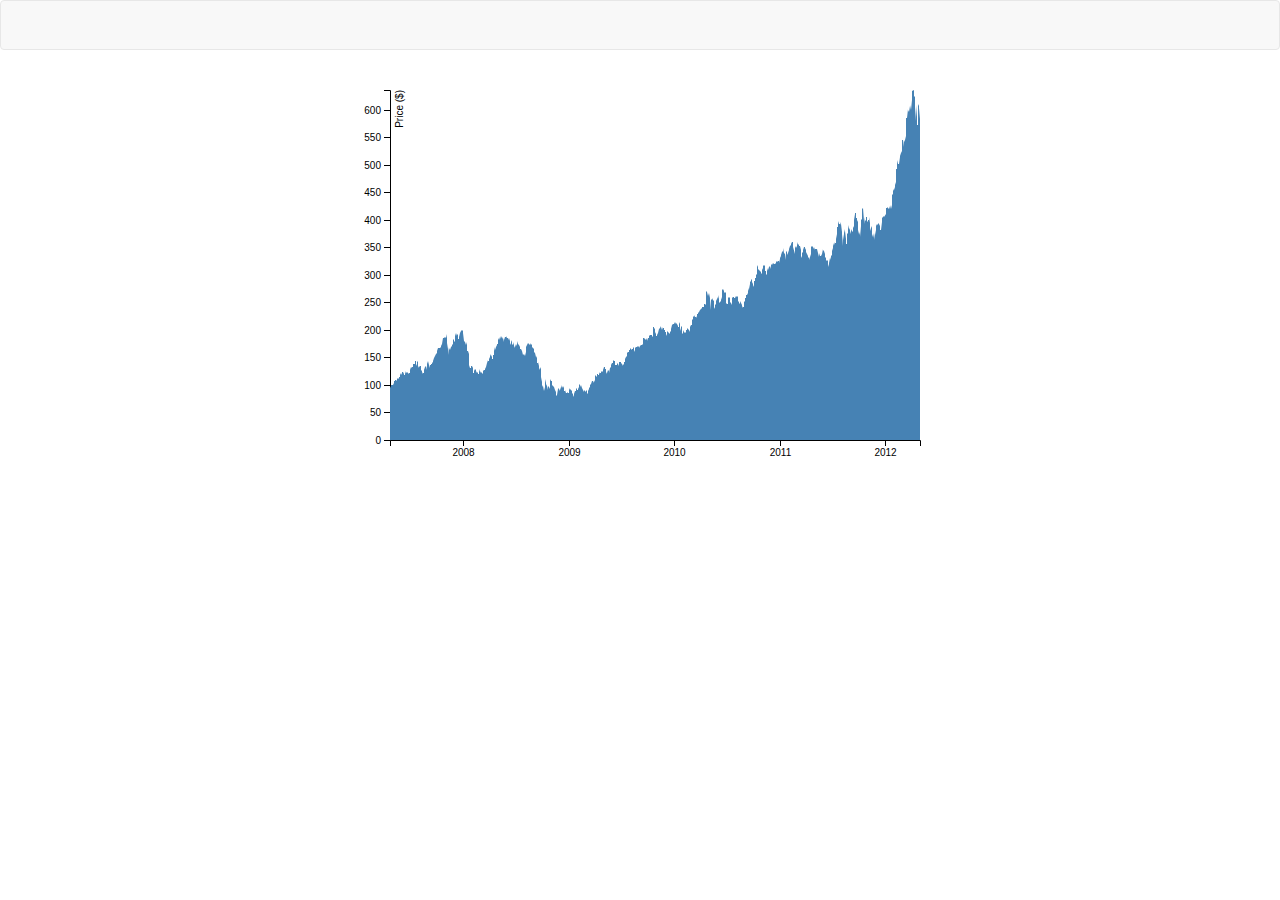
<file: area-chart/index.html>
<!-- 

  Adapted from Mike Bostock at bl.ocks.org
  https://bl.ocks.org/mbostock/3883195

 -->

<!DOCTYPE html>
<head>
    <meta charset="utf-8">
    <meta name="description" content="">
    <title>Area charts</title>
    <!-- Bootstrap Core CSS -->
    <link rel="stylesheet" href="css/bootstrap.min.css">
    <!-- Custom CSS -->
    <link rel="stylesheet" href="css/style.css">
</head>
<body>

   <nav class="navbar navbar-default">
        <div class="container">
        </div>
    </nav>

    <!-- Bootstrap grid setup -->
    <div class="container">
        <div class="row">
            <div class="col-md-12">
                <div id="chart-area"></div>                  
            </div>
        </div>
    </div>

    <!-- External JS libraries -->
    <script src="js/bootstrap.min.js"></script>
    <script src="js/d3.min.js"></script>
    <!-- Custom JS -->
    <script src="js/main.js"></script>

</body>
</file>
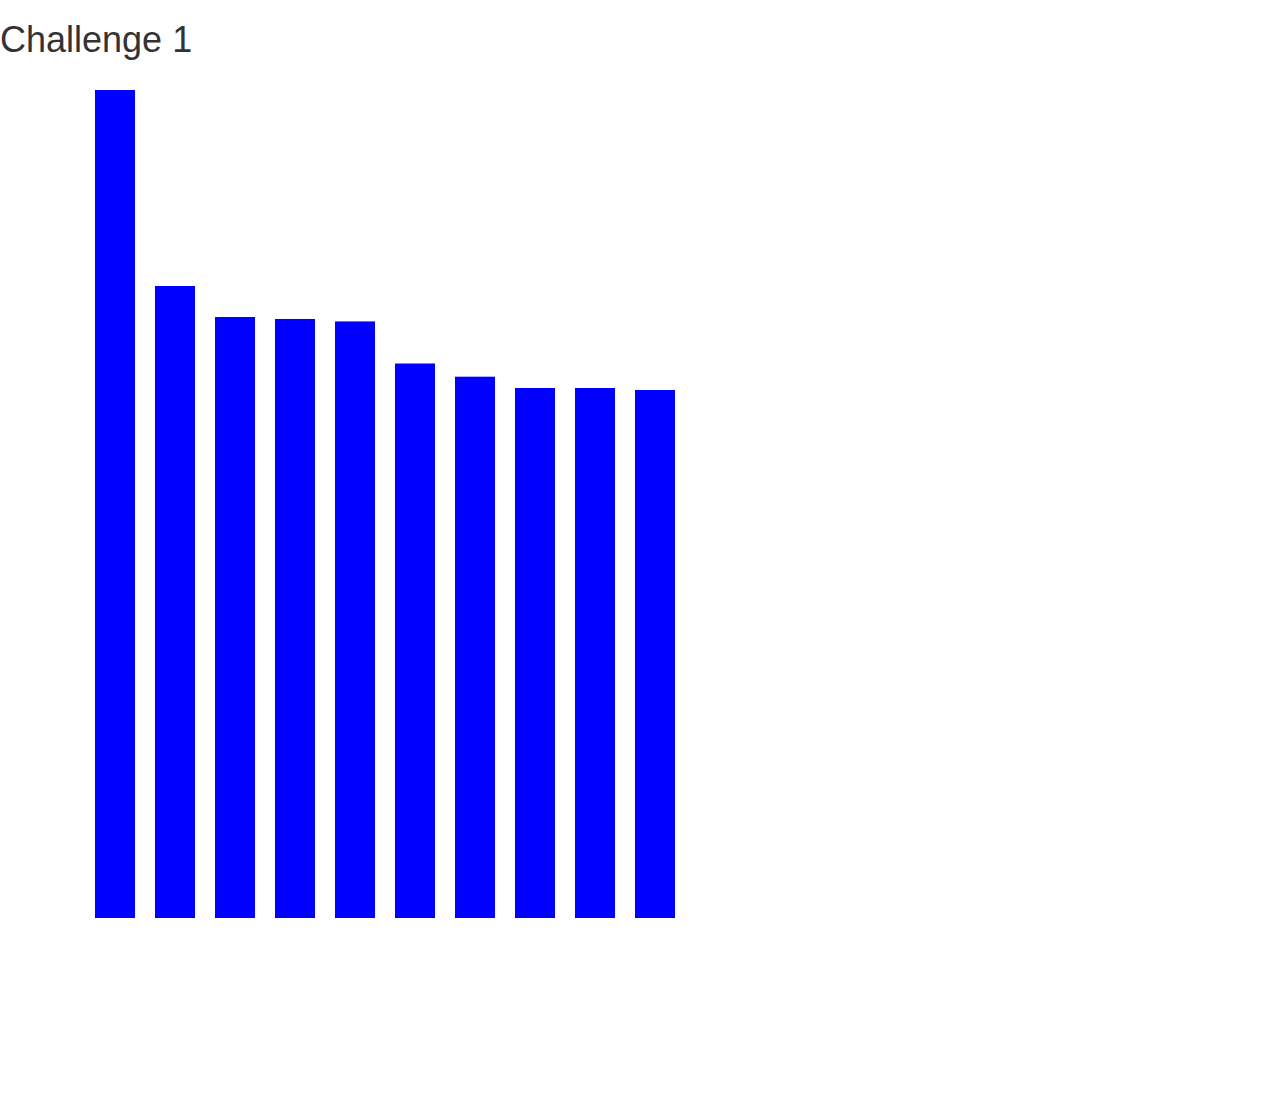
<file: challenge-1/index.html>
<!doctype html>
<html>
<head>
    <meta charset="utf-8">
    <meta name="description" content="">
    <title>Template</title>
    <!-- Bootstrap -->
    <link rel="stylesheet" href="css/bootstrap.min.css">
    <!-- Custom styling -->
    <link rel="stylesheet" href="css/style.css">
</head>

<body>
    <h1>Challenge 1</h1>
    <!-- Bootstrap grid setup -->
    <div class="container">
        <div class="row">
            <div id="chart-area"></div>
        </div>
    </div>

<!-- External JS libraries -->
<script src="js/d3.min.js"></script>
<!-- Custom JS -->
<script src="js/main.js"></script>

</body>
</html>
</file>
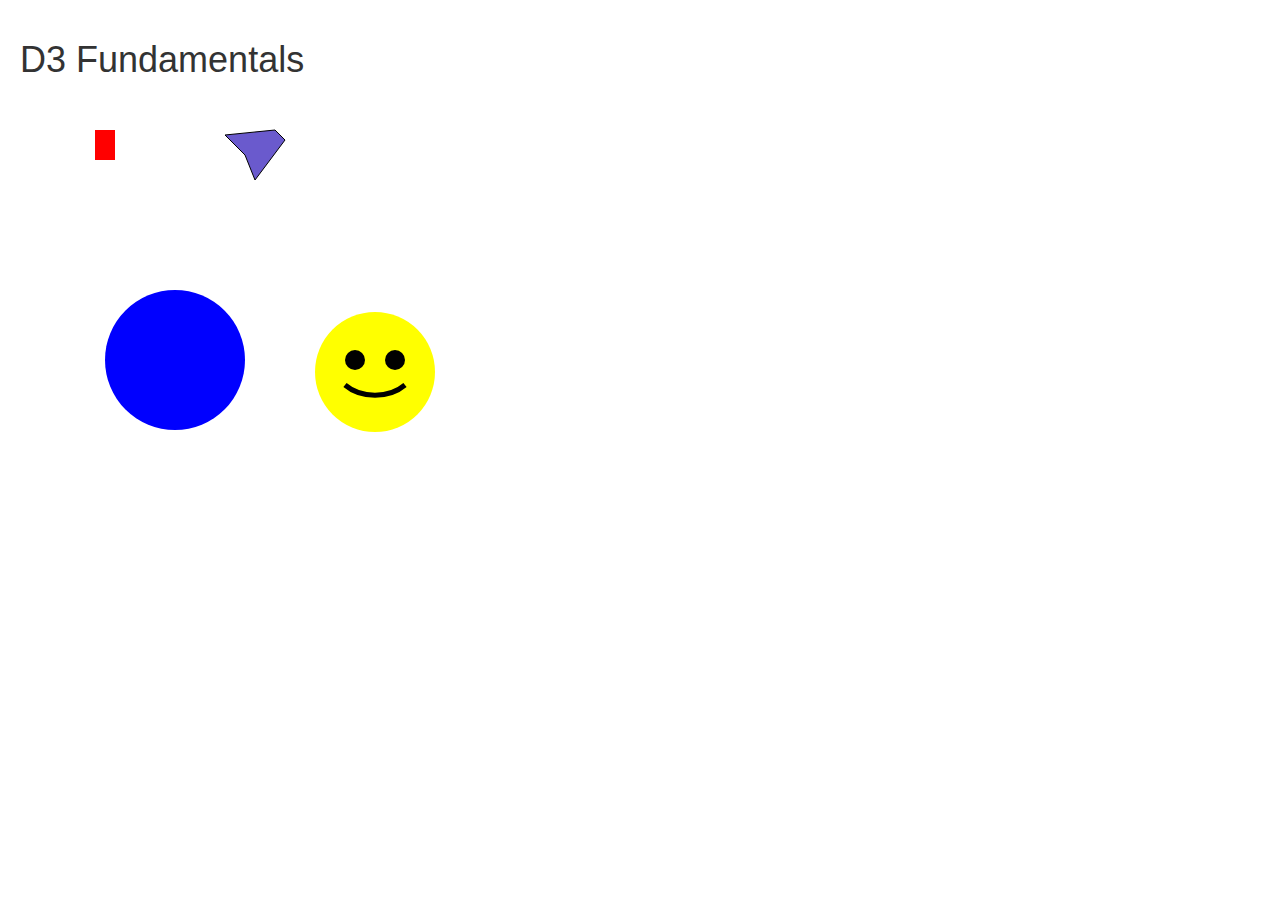
<file: d3-fundamentals/index.html>
<!doctype html>
<html>
<head>
    <meta charset="utf-8">
    <meta name="description" content="">
    <title>Template</title>
    <!-- Bootstrap -->
    <link rel="stylesheet" href="css/bootstrap.min.css">
    <!-- Custom styling -->
    <link rel="stylesheet" href="css/style.css">
</head>

<body>
    <h1>D3 Fundamentals</h1>
    <!-- Bootstrap grid setup -->
    <div class="container">
        <div class="row">
            <div id="chart-area"></div>
        </div>
    </div>

<!-- External JS libraries -->
<script src="js/d3.min.js"></script>
<!-- Custom JS -->
<script src="js/main.js"></script>

</body>
</html>
</file>
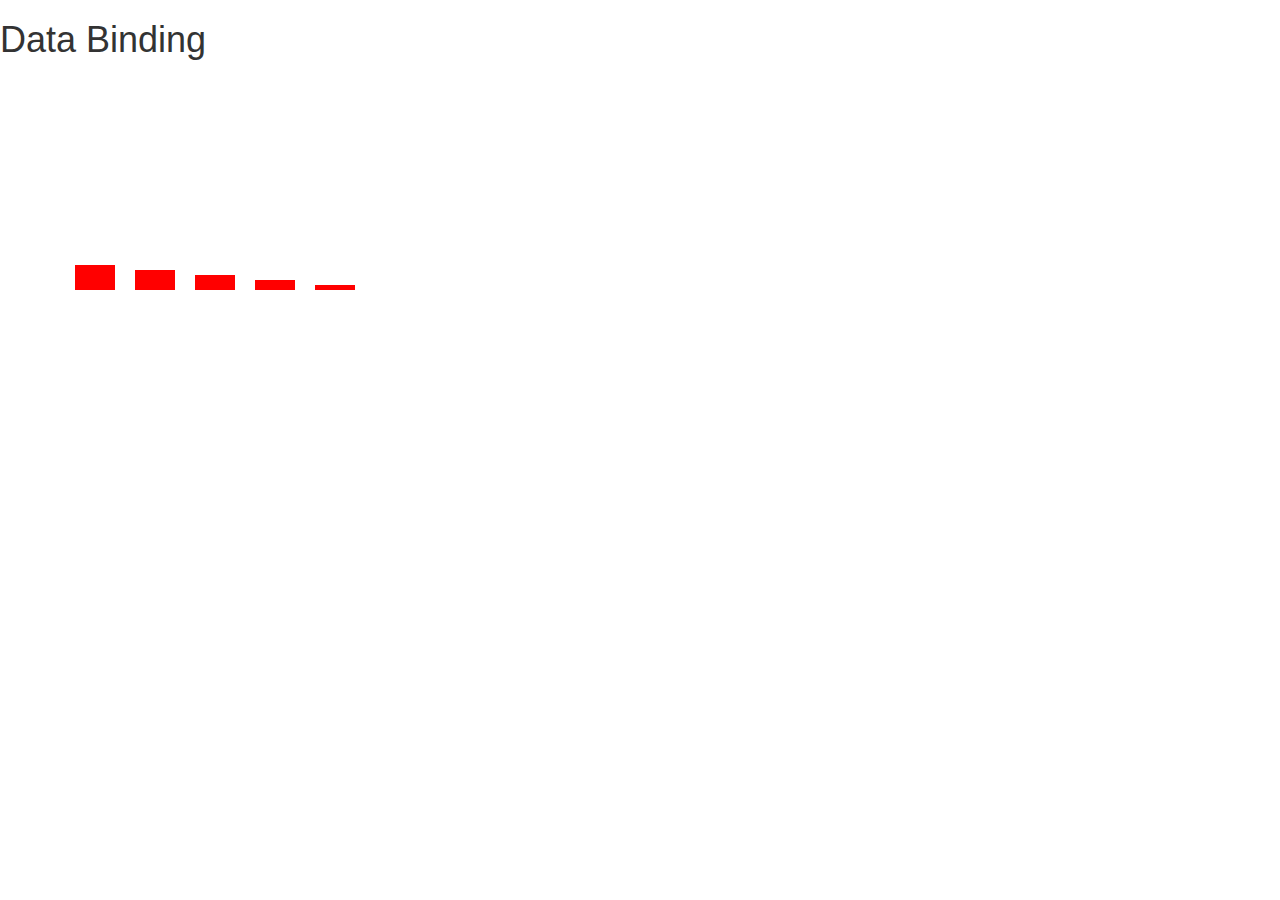
<file: data-binding/index.html>
<!doctype html>
<html>
<head>
    <meta charset="utf-8">
    <meta name="description" content="">
    <title>Template</title>
    <!-- Bootstrap -->
    <link rel="stylesheet" href="css/bootstrap.min.css">
    <!-- Custom styling -->
    <link rel="stylesheet" href="css/style.css">
</head>

<body>
    <h1>Data Binding</h1>
    <!-- Bootstrap grid setup -->
    <div class="container">
        <div class="row">
            <div id="chart-area"></div>
        </div>
    </div>

<!-- External JS libraries -->
<script src="js/d3.min.js"></script>
<!-- Custom JS -->
<script src="js/main.js"></script>

</body>
</html>
</file>
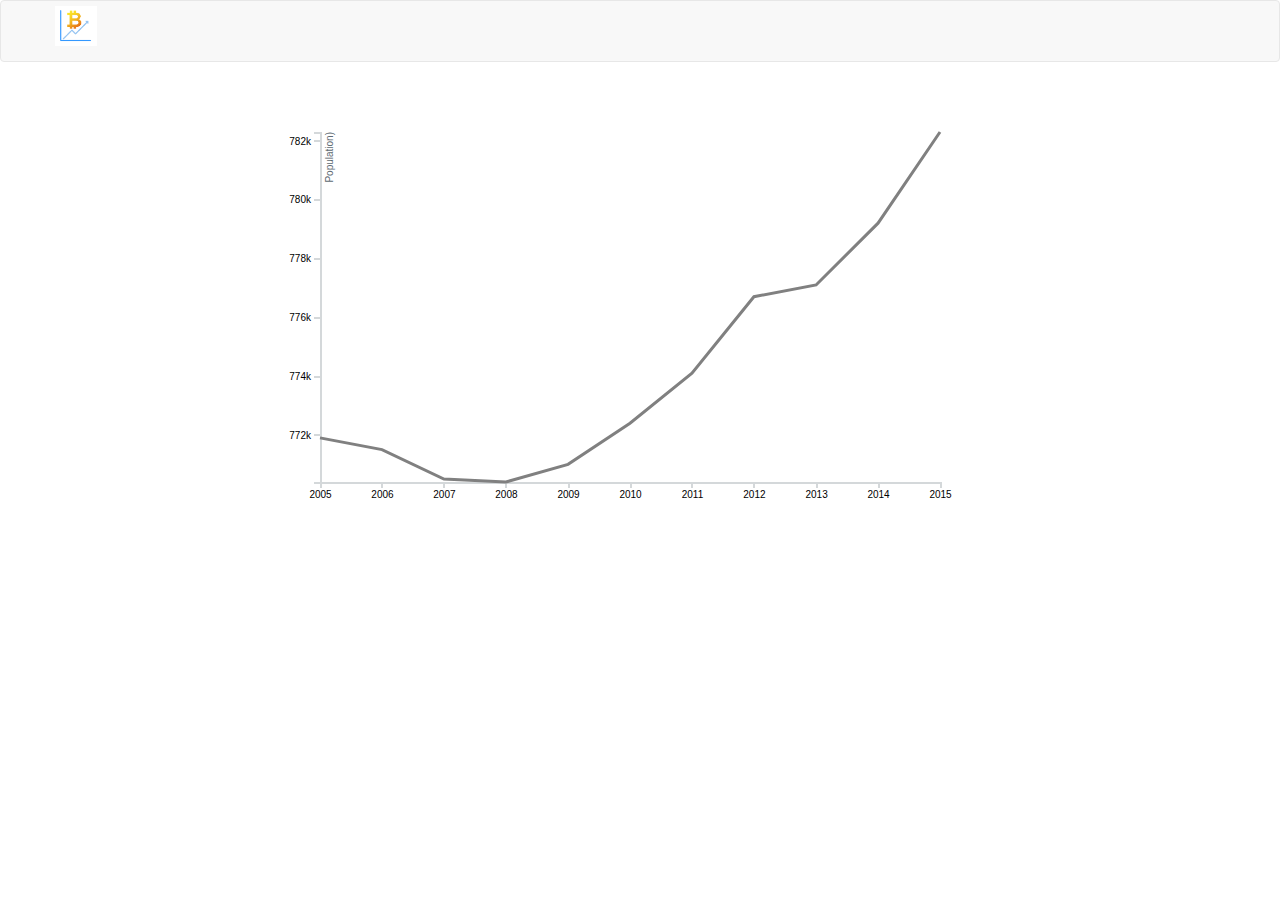
<file: line-chart/index.html>
<!doctype html>
<html>
    <head>
        <meta charset="utf-8">
        <meta name="description" content="">
        <title>Line graph</title>
        <!-- Bootstrap Core CSS -->
        <link rel="stylesheet" href="css/bootstrap.min.css">
        <!-- jQuery UI CSS -->
        <link rel="stylesheet" href="css/jquery-ui.min.css">
        <link rel="stylesheet" href="css/jquery-ui.structure.min.css">
        <link rel="stylesheet" href="css/jquery-ui.theme.min.css">
        <!-- Custom CSS -->
        <link rel="stylesheet" href="css/styles.css">
    </head>

    <body>
        <nav class="navbar navbar-default">
            <div class="container">
                <a class="navbar-brand" href="#"><img id="logo" src="img/logo-line-chart.png" style="height: 40px;"></a>      
            </div>
        </nav>

        <!-- Bootstrap grid setup -->
        <div class="container">
            <div class="row">
                <div class="col-md-12">
                    <div id="chart-area"></div>                  
                </div>
            </div>
        </div>

    <!-- External JS libraries -->
    <script src="js/jquery.min.js"></script>
    <script src="js/bootstrap.min.js"></script>
    <script src="js/jquery-ui.min.js"></script>
    <script src="js/d3.min.js"></script>
    <!-- Custom JS -->
    <script src="js/main.js"></script>

    </body>
</html>
</file>
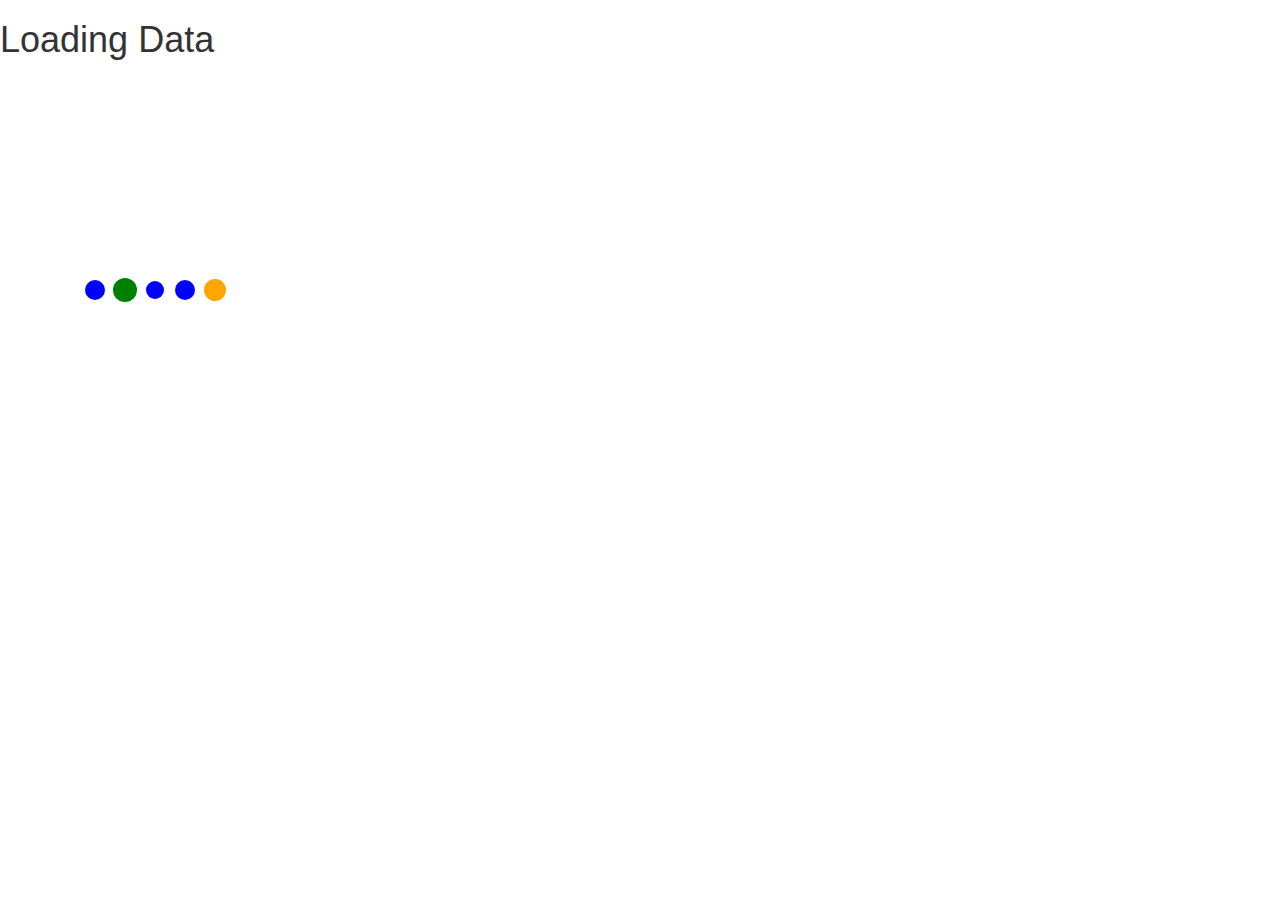
<file: loading-data/index.html>
<!doctype html>
<html>
<head>
    <meta charset="utf-8">
    <meta name="description" content="">
    <title>Template</title>
    <!-- Bootstrap -->
    <link rel="stylesheet" href="css/bootstrap.min.css">
    <!-- Custom styling -->
    <link rel="stylesheet" href="css/style.css">
</head>

<body>
    <h1>Loading Data</h1>
    <!-- Bootstrap grid setup -->
    <div class="container">
        <div class="row">
            <div id="chart-area"></div>
        </div>
    </div>

<!-- External JS libraries -->
<script src="js/d3.min.js"></script>
<!-- Custom JS -->
<script src="js/main.js"></script>

</body>
</html>
</file>
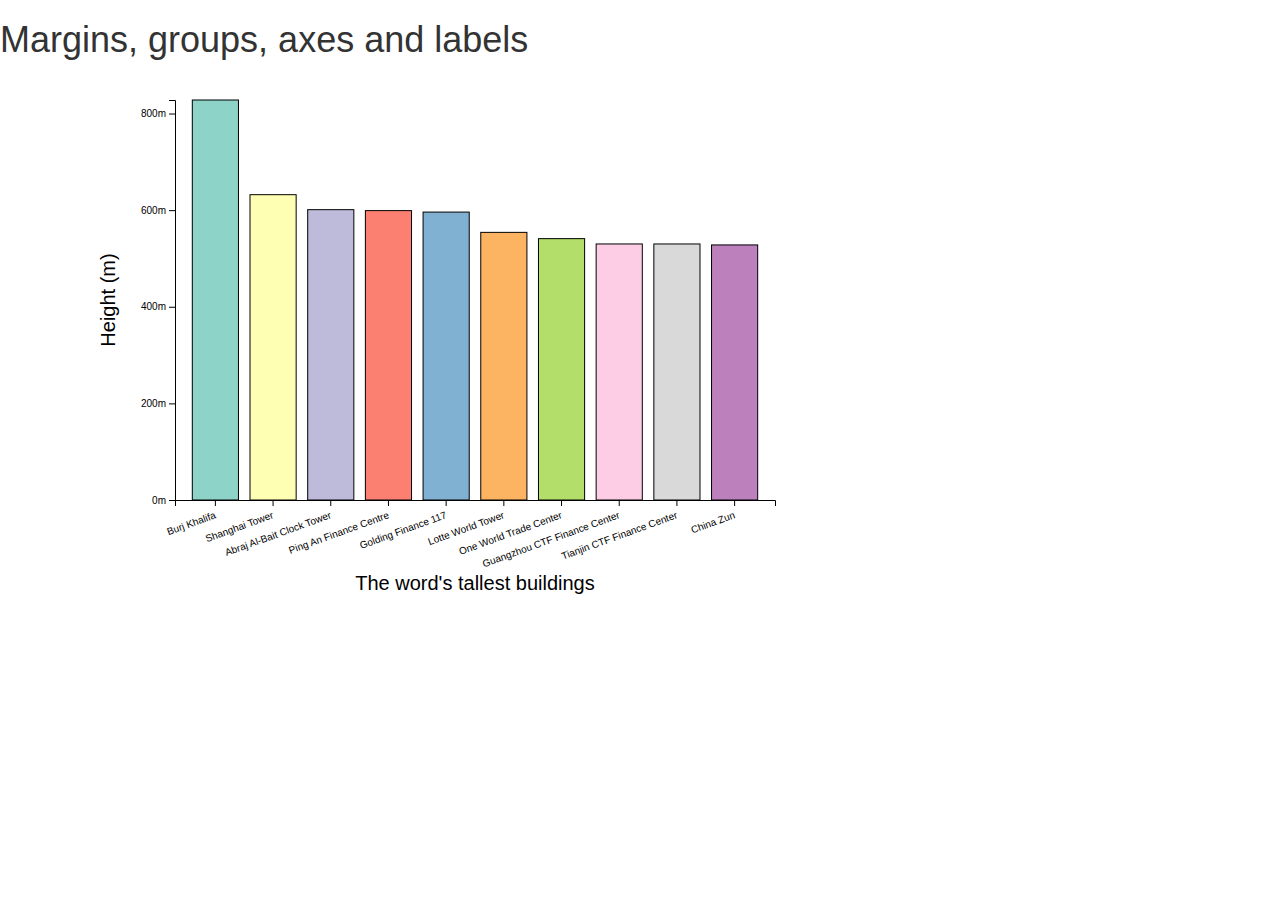
<file: margins/index.html>
<!doctype html>
<html>
<head>
    <meta charset="utf-8">
    <meta name="description" content="">
    <title>Template</title>
    <!-- Bootstrap -->
    <link rel="stylesheet" href="css/bootstrap.min.css">
    <!-- Custom styling -->
    <link rel="stylesheet" href="css/style.css">
</head>

<body>
    <h1>Margins, groups, axes and labels</h1>
    <!-- Bootstrap grid setup -->
    <div class="container">
        <div class="row">
            <div id="chart-area"></div>
        </div>
    </div>

<!-- External JS libraries -->
<script src="js/d3.min.js"></script>
<!-- Custom JS -->
<script src="js/main.js"></script>

</body>
</html>
</file>
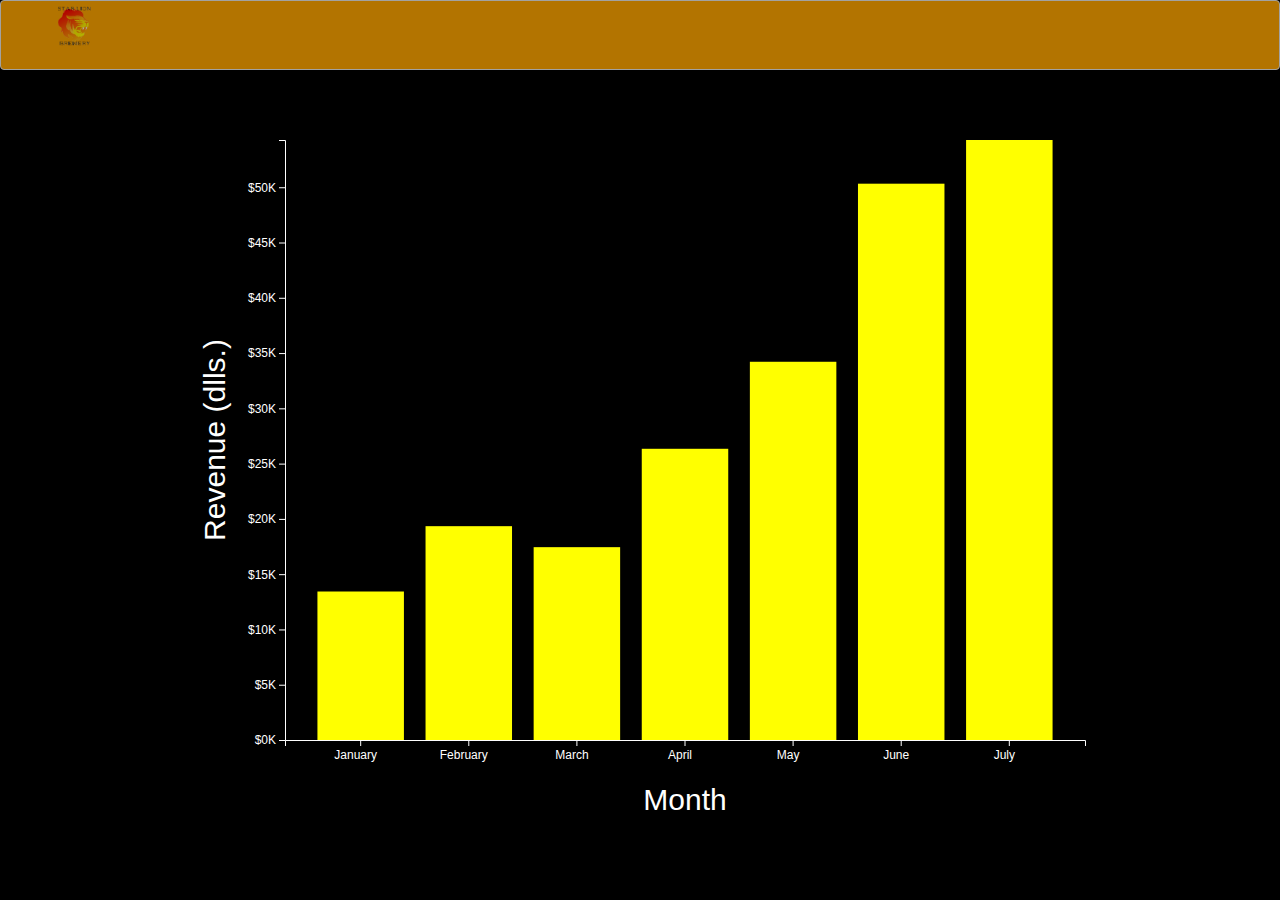
<file: p1-brewery/index.html>
<!doctype html>
<html>
<head>
    <meta charset="utf-8">
    <meta name="description" content="">
    <title>Star Lion Brewery</title>
    <!-- Bootstrap -->
    <link rel="stylesheet" href="css/bootstrap.min.css">
    <!-- Custom styling -->
    <link rel="stylesheet" href="css/style.css">
    <style>
        path.domain  {
            stroke: white;
        }
       .tick text {
            font: 12px sans-serif;
            fill:white;
        }
        line {
            stroke: white;
        }
        text {
            fill: white;
        }
    </style>
</head>

<body style="background-color: #000000;">

    <nav class="navbar navbar-default" style="background-color: orange; height: 70px; opacity: 0.7;">
        <div class="container">
            <a class="navbar-brand" href="#"><img id="logo" src="img/logo.png" style="height: 40px;"></a>      
        </div>
    </nav>

    <!-- Bootstrap grid setup -->
    <div class="container">
        <div class="row">
            <div id="chart-area"></div>
        </div>
    </div>

<!-- External JS libraries -->
<script src="js/d3.min.js"></script>
<!-- Custom JS -->
<script src="js/main.js"></script>

</body>
</html>
</file>
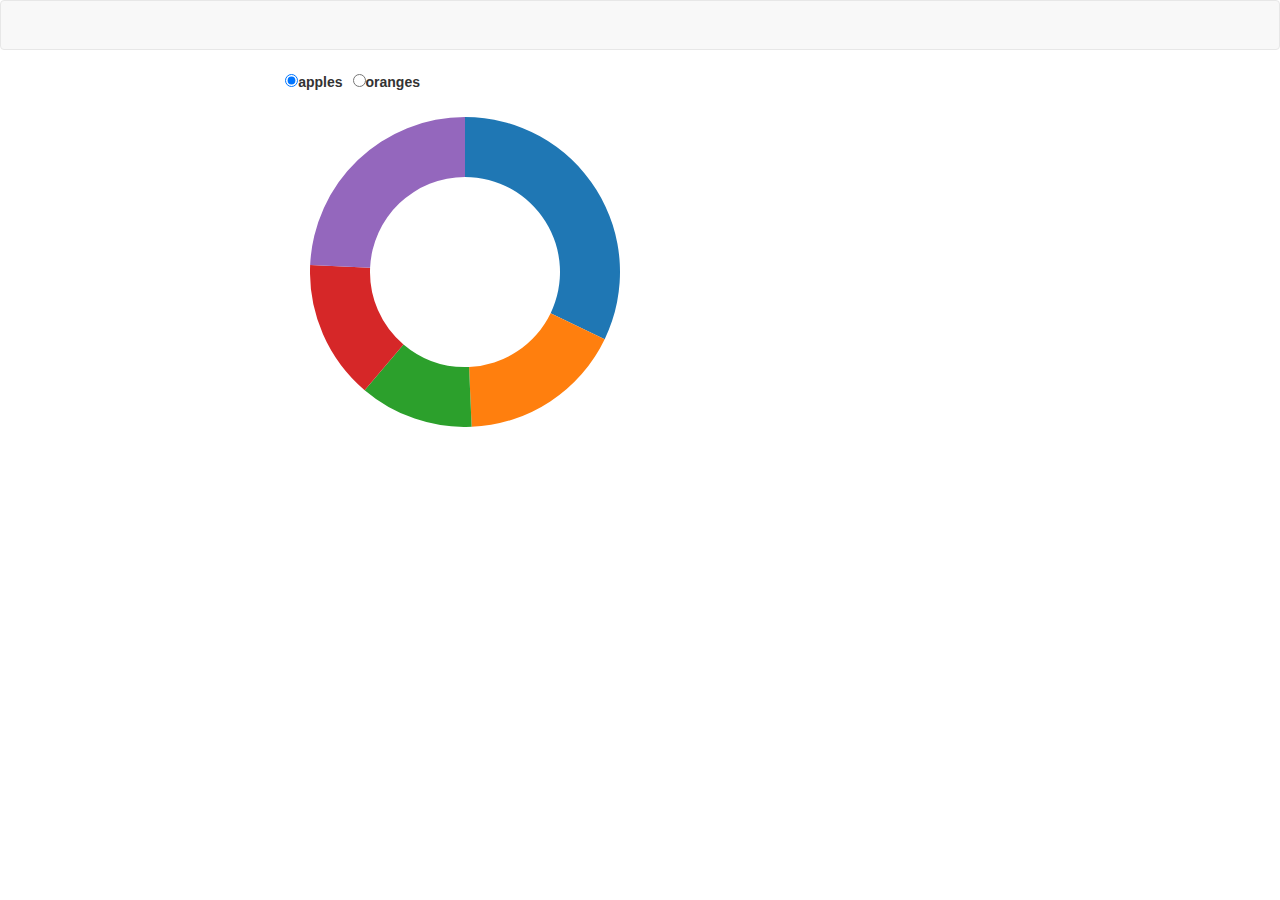
<file: pie-arc-chart/index.html>
<!-- 

    Adapted from Mike Bostock at bl.ocks.org
    https://bl.ocks.org/mbostock/5682158

 -->

<!DOCTYPE html>
<head>
    <meta charset="utf-8">
    <meta name="description" content="">
    <title>Pie and donut charts</title>
    <!-- Bootstrap Core CSS -->
    <link rel="stylesheet" href="css/bootstrap.min.css">
    <!-- Custom CSS -->
    <link rel="stylesheet" href="css/style.css">
</head>
<body>
    <nav class="navbar navbar-default">
        <div class="container">
           
        </div>
    </nav>

    <!-- Bootstrap grid setup -->
    <div class="container">
        <div class="row">
            <div class="col-md-4">
                <form></form>
            </div>
         </div>
          <div class="row">
            <div class="col-md-12">
                <div id="chart-area"></div>                  
            </div>
        </div>
    </div>

<!-- External JS libraries -->
<script src="js/jquery.min.js"></script>
<script src="js/bootstrap.min.js"></script>
<script src="js/d3.min.js"></script>
<!-- Custom JS -->
<script src="js/main.js"></script>

</body>
</file>
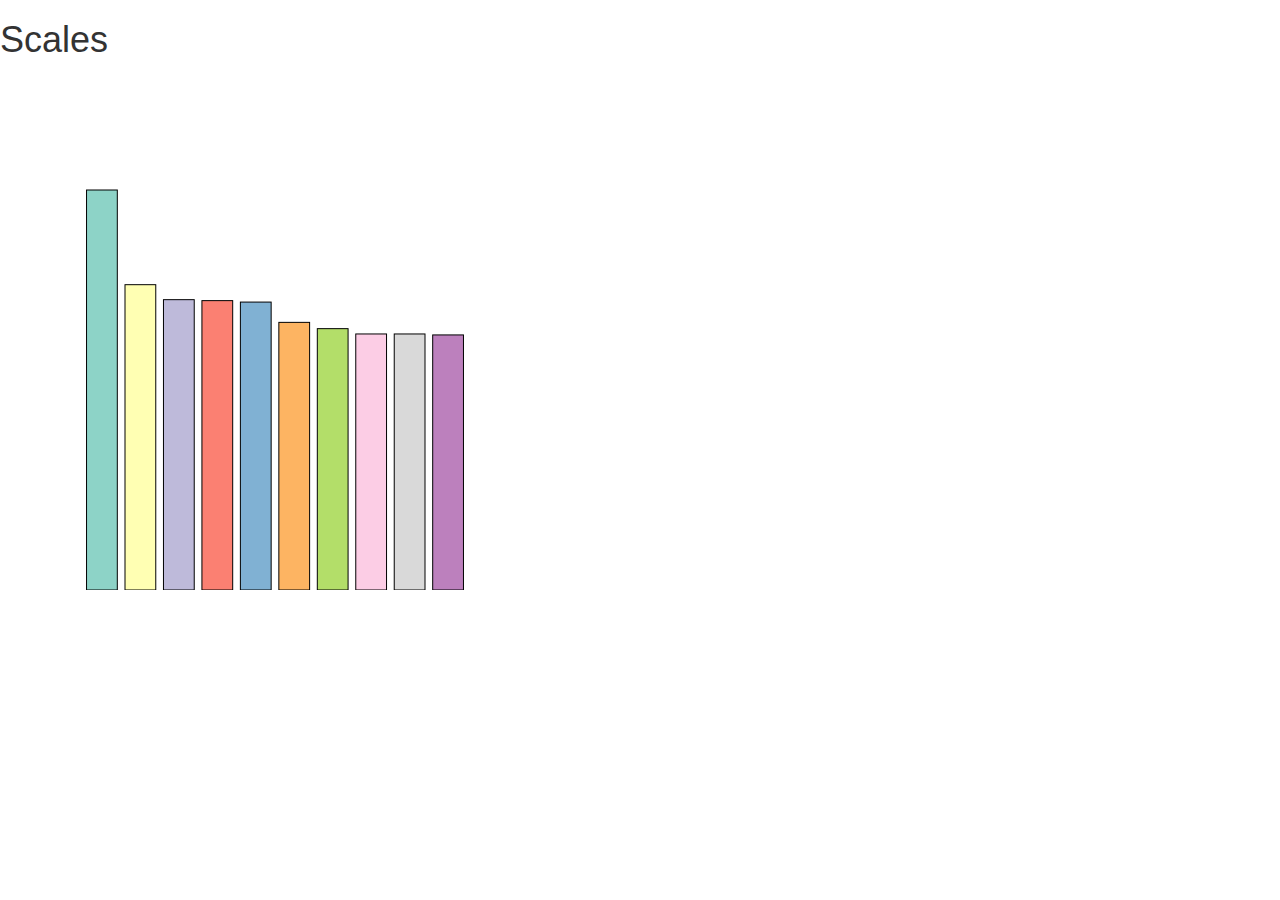
<file: scales/index.html>
<!doctype html>
<html>
<head>
    <meta charset="utf-8">
    <meta name="description" content="">
    <title>Template</title>
    <!-- Bootstrap -->
    <link rel="stylesheet" href="css/bootstrap.min.css">
    <!-- Custom styling -->
    <link rel="stylesheet" href="css/style.css">
</head>

<body>
    <h1>Scales</h1>
    <!-- Bootstrap grid setup -->
    <div class="container">
        <div class="row">
            <div id="chart-area"></div>
        </div>
    </div>

<!-- External JS libraries -->
<script src="js/d3.min.js"></script>
<!-- Custom JS -->
<script src="js/main.js"></script>

</body>
</html>
</file>
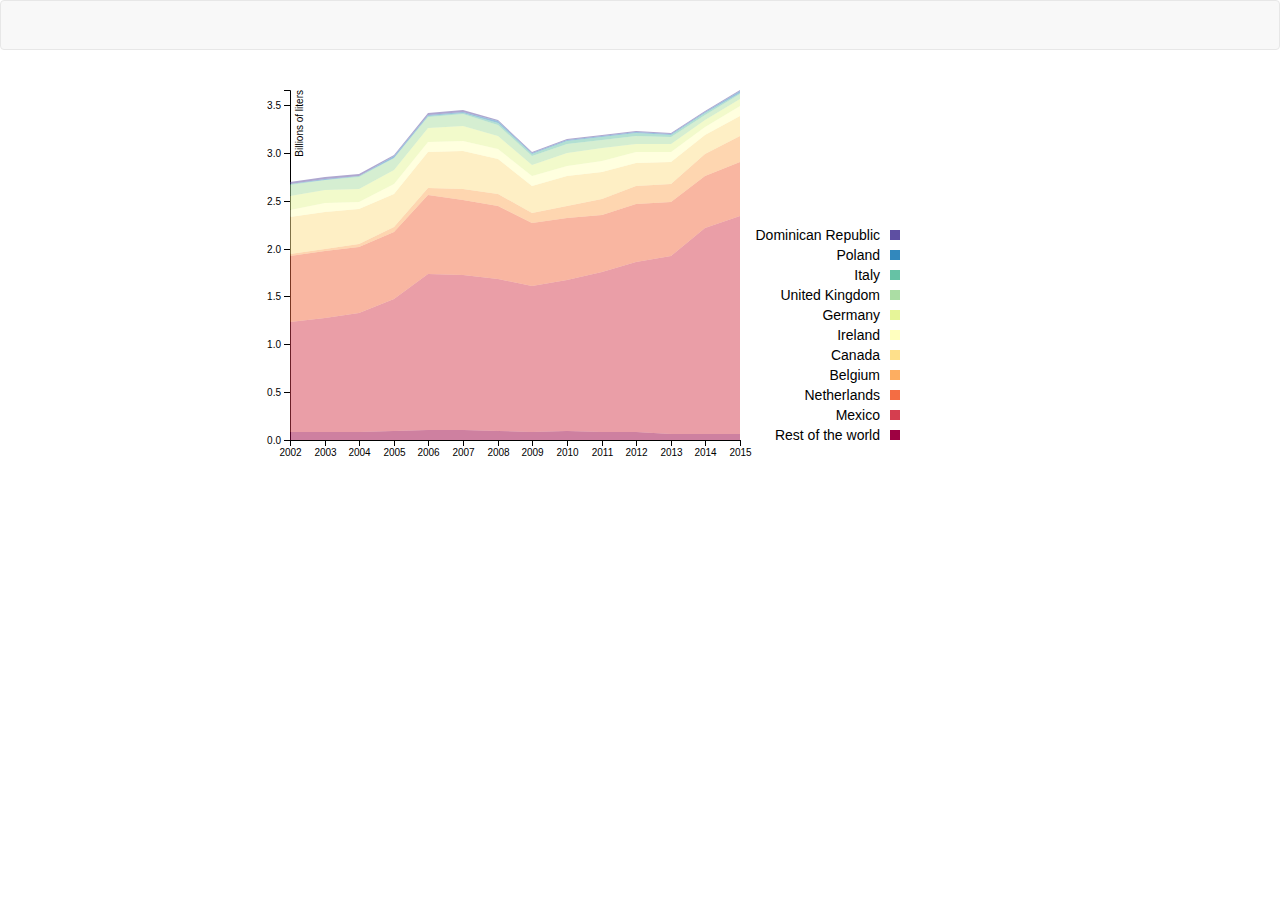
<file: stacked-chart/index.html>
<!-- 

    Adapted from Maggie Lee at bl.ocks.org
    https://bl.ocks.org/greencracker/e08d5e789737e91d6e73d7dcc34969bf

 -->
 
<!DOCTYPE html>
<head>
    <meta charset="utf-8">
    <meta name="description" content="">
    <title>Stacked area charts</title>
    <!-- Bootstrap Core CSS -->
    <link rel="stylesheet" href="css/bootstrap.min.css">
    <!-- Custom CSS -->
    <link rel="stylesheet" href="css/style.css">
</head>
<body>
    <nav class="navbar navbar-default">
        <div class="container">
           
        </div>
    </nav>

    <!-- Bootstrap grid setup -->
    <div class="container">
        <div class="row">
            <div class="col-md-12">
                <div id="chart-area"></div>                  
            </div>
        </div>
    </div>
    <!-- External JS libraries -->
    <script src="js/bootstrap.min.js"></script>
    <script src="js/d3.min.js"></script>
    <!-- Custom JS -->
    <script src="js/main.js"></script>

</body>
</file>
<file: area-chart/css/style.css>
svg {
	margin-left: auto;
    margin-right: auto;
    display: block;
}
</file>
<file: challenge-1/css/style.css>
svg {
	margin: 20px;
}
</file>
<file: d3-fundamentals/css/style.css>
svg {
	margin: 20px;
}

body {
	padding: 20px;
}
</file>
<file: data-binding/css/style.css>
svg {
	margin: 20px;
}
</file>
<file: line-chart/css/styles.css>
#chart-area svg {
  margin-left: auto;
  margin-right: auto;
  display: block;
  background-color: white;
}

#logo {
  height:50px;
}

.navbar-brand {
  height: 60px;
  padding: 5px 0px;
}

.axis {
  font: 10px sans-serif;
}

.axis path,
.axis line {
  fill: none;
  stroke: #D4D8DA;
  stroke-width: 2px;
  shape-rendering: crispEdges;
}

.line {
  fill: none;
  stroke-width: 2px;
}

.overlay {
  fill: none;
  pointer-events: all;
;
}

.focus circle {
  fill: #F1F3F3;
  stroke: #777;
  stroke-width: 3px;
}
  
.hover-line {
  stroke: #777;
  stroke-width: 2px;
  stroke-dasharray: 3,3;
}

#selections .col-md-4 {
  padding-top: 10px;
  padding-bottom: 10px;
}

.line {
  fill: none;
  stroke-width: 3px;
  stroke: grey;
}
</file>
<file: loading-data/css/style.css>
svg {
	margin: 20px;
}
</file>
<file: margins/css/style.css>
svg {
	margin: 20px;
}
</file>
<file: p1-brewery/css/style.css>
#chart-area svg {
	margin-left: auto;
    margin-right: auto;
    display: block;
}

body {
	background-color: #000000;
}

#logo {
	height:50px;
}

.navbar-brand {
	height: 60px;
	padding: 5px 0px;
}
</file>
<file: pie-arc-chart/css/style.css>
svg {
    margin-left: auto;
    margin-right: auto;
    display: block;
}

body {
    font-family: "Helvetica Neue", Helvetica, Arial, sans-serif;
}

text {
    font: 10px sans-serif;
}

form {
    float:right;
}

label {
    padding-right:10px;
}

input {
    margin: 0 7px;
}
</file>
<file: scales/css/style.css>
svg {
	margin: 20px;
}
</file>
<file: stacked-chart/css/style.css>
svg {
	margin-left: auto;
    margin-right: auto;
    display: block;
}
</file>
